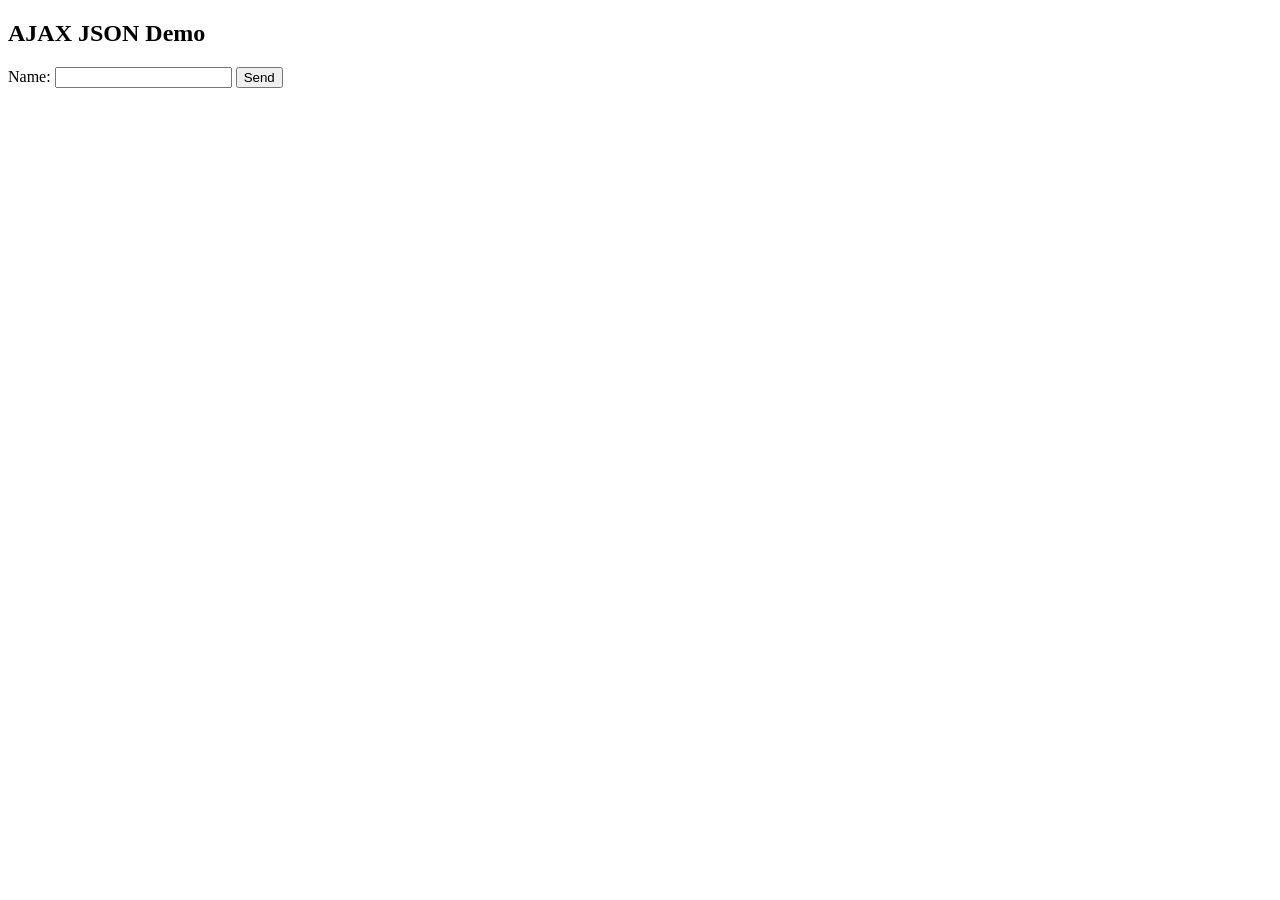
<file: my-project-hub/projects/json-php/index.html>
<!DOCTYPE html>
<html>
<body>
    <h2>AJAX JSON Demo</h2>
    <form id="myForm">
        Name: <input type="text" name="name" id="name">
        <button type="submit">Send</button>
    </form>
    <div id="result"></div>

    <script>
        const form = document.getElementById('myForm');
        form.addEventListener('submit', function(e) {
            e.preventDefault(); // stop page reload

            const name = document.getElementById('name').value;

            // Step: Send data using Fetch API
            fetch('process.php', {
                method: 'POST',
                headers: {'Content-Type': 'application/json'},
                body: JSON.stringify({name: name})
            })
            .then(response => response.json())
            .then(data => {
                // Show JSON response
                document.getElementById('result').innerHTML = 
                    JSON.stringify(data);
            });
        });
    </script>
</body>
</html>
</file>
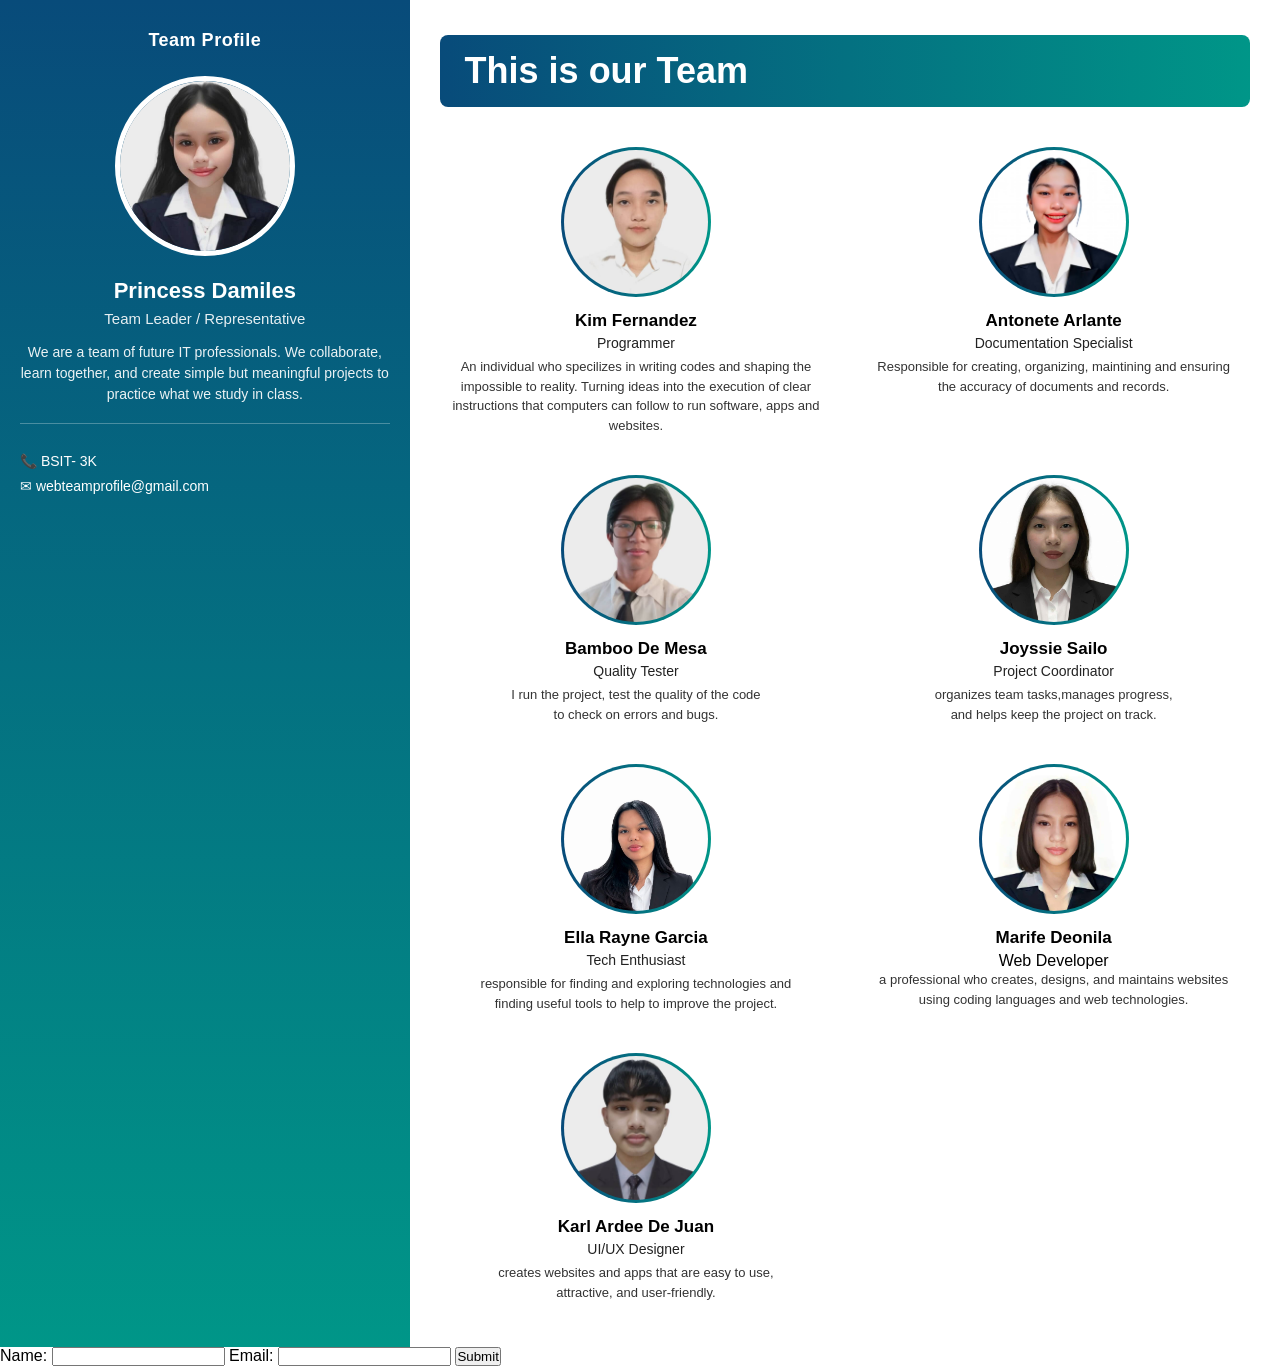
<file: my-project-hub/projects/team-profile/index.html>
<!DOCTYPE html>
<html lang="en">
<head>
  <meta charset="UTF-8">
  <meta name="viewport" content="width=device-width, initial-scale=1.0">
  <title>Meet Our Team</title>
  <link rel="stylesheet" href="style.css">
</head>
<body>

  <div class="page-wrapper">

    <!-- LEFT SIDEBAR / MAIN PROFILE -->
    <aside class="sidebar">
      <div class="logo-placeholder">Team Profile</div>
      <div class="main-profile">
        <img src="profile-main.jpg" alt="Team Leader">
        <h2>Princess Damiles</h2>
        <p class="role">Team Leader / Representative</p>
        <p class="bio">
          We are a team of future IT professionals. We collaborate, learn together, and create simple but meaningful projects to practice what we study in class.
        </p>
      </div>
      <div class="contact-info">
        <p>📞 BSIT- 3K </p>
        <p>✉ webteamprofile@gmail.com</p>
      </div>
    </aside>

    <!-- RIGHT / 8 TEAM MEMBERS -->
    <main class="team-section">
      <header class="main-header">
      <div class="header-banner">
  <h1>This is our Team</h1>
      </div>
</header>
      <div class="team-grid">

        <div class="team-card">
          <img src="profile-1.jpg" alt="Member">
          <h3>Kim Fernandez</h3>
          <p class="subhead">Programmer</p>
          <p class="desc">An individual who specilizes in writing codes and shaping the impossible to reality. Turning ideas into the execution of clear instructions that computers can follow to run software, apps and websites.</p>
        </div>
        <div class="team-card">
          <img src="profile-2.jpg" alt="Member">
          <h3>Antonete Arlante</h3>
          <p class="subhead">Documentation Specialist</p>
          <p class="desc">Responsible for creating, organizing, maintining and ensuring the accuracy of documents and records.</p>
        </div>
        <div class="team-card">
          <img src="profile-3.jpg" alt="Member">
          <h3>Bamboo De Mesa</h3>
          <p class="subhead">Quality Tester</p>
          <p class="desc">I run the project, test the quality of the code<br> to check on errors and bugs.</p>
        </div>
        <div class="team-card">
          <img src="profile-4.jpg" alt="Member">
          <h3>Joyssie Sailo</h3>
          <p class="subhead">Project Coordinator</p>
          <p class="desc">organizes team tasks,manages progress,<br> and helps keep the project on track.</p>
        </div>
        <div class="team-card">
          <img src="profile-5.jpg" alt="Member">
          <h3>Ella Rayne Garcia</h3>
          <p class="subhead">Tech Enthusiast</p>
          <p class="desc">responsible for finding and exploring technologies and <br>finding useful tools to help to improve the project.</p>
        </div>
        <div class="team-card">
          <img src="profile-6.jpg" alt="Member">
          <h3>Marife Deonila</h3>
          <p class="subhea">Web Developer</p>
          <p class="desc">a professional who creates, designs, and maintains websites<br> using coding languages and web technologies.</p>
        </div>
        <div class="team-card">
          <img src="profile-7.jpg" alt="Member">
          <h3>Karl Ardee De Juan </h3>
          <p class="subhead">UI/UX Designer</p>
          <p class="desc">creates websites and apps that are easy to use,<br> attractive, and user-friendly.</p>
        </div>
        

      </div>
    </main>

  </div>
</html>
<form method="POST" action="process.php">
  <label>Name:</label>
  <input type="text" name="username" required>
  <label>Email:</label>
  <input type="email" name="email" required>
  <button type="submit">Submit</button>
</form>
</body>
</html>
</file>
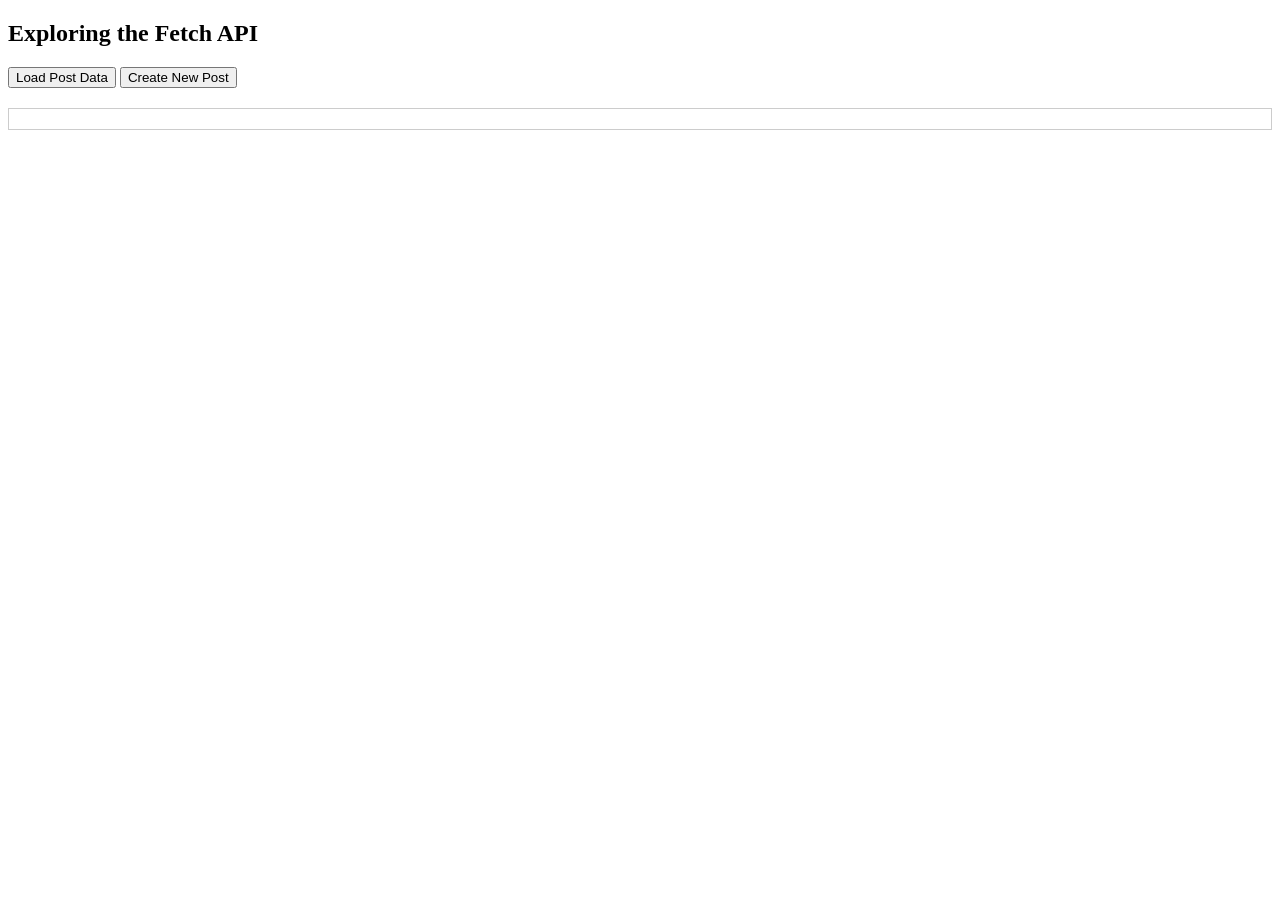
<file: my-project-hub/projects/fetch-api/fetch-demo.html>
<!DOCTYPE html>
<html lang="en">
<head>
    <meta charset="UTF-8">
    <meta name="viewport" content="width=device-width, initial-scale=1.0">
    <title>Fetch API Demo</title>
</head>
<body>
    <h2>Exploring the Fetch API</h2>
    <button id="loadData">Load Post Data</button>
    <button id="createPost">Create New Post</button>
    <div id="output" style="margin-top: 20px; border: 1px solid #ccc; padding: 10px;"></div>

    <script>
        // GET Request — Load Post Data
        document.getElementById("loadData").addEventListener("click", function() {
            const output = document.getElementById("output");
            output.innerHTML = "Loading...";

            fetch("https://jsonplaceholder.typicode.com/posts/1")
                .then(response => {
                    if (!response.ok) {
                        throw new Error(`HTTP error! Status: ${response.status}`);
                    }
                    return response.json();
                })
                .then(data => {
                    output.innerHTML = `
                        <strong>Post Title:</strong> Exploring the Fetch API<br><br>
                        <strong>Content:</strong> Creating the HTML File, Writing JavaScript Code, Experiment with POST Request
                    `;
                })
                .catch(error => {
                    output.innerHTML = `<span style="color:red;">Error: ${error.message}</span>`;
                });
        });

        // POST Request — Create New Post
        document.getElementById("createPost").addEventListener("click", function() {
            const output = document.getElementById("output");
            output.innerHTML = "Sending...";

            fetch("https://jsonplaceholder.typicode.com/posts", {
                method: "POST",
                headers: {
                    "Content-Type": "application/json"
                },
                body: JSON.stringify({
                    title: "My New Post",
                    body: "Learning Fetch API is fun!",
                    userId: 1
                })
            })
            .then(response => {
                if (!response.ok) {
                    throw new Error(`HTTP error! Status: ${response.status}`);
                }
                return response.json();
            })
            .then(data => {
                output.innerHTML = `
                    <strong>New Post Created!</strong><br>
                    Post ID: ${data.id}
                `;
            })
            .catch(error => {
                output.innerHTML = `<span style="color:red;">Error: ${error.message}</span>`;
            });
        });
    </script>
</body>
</html>
</file>
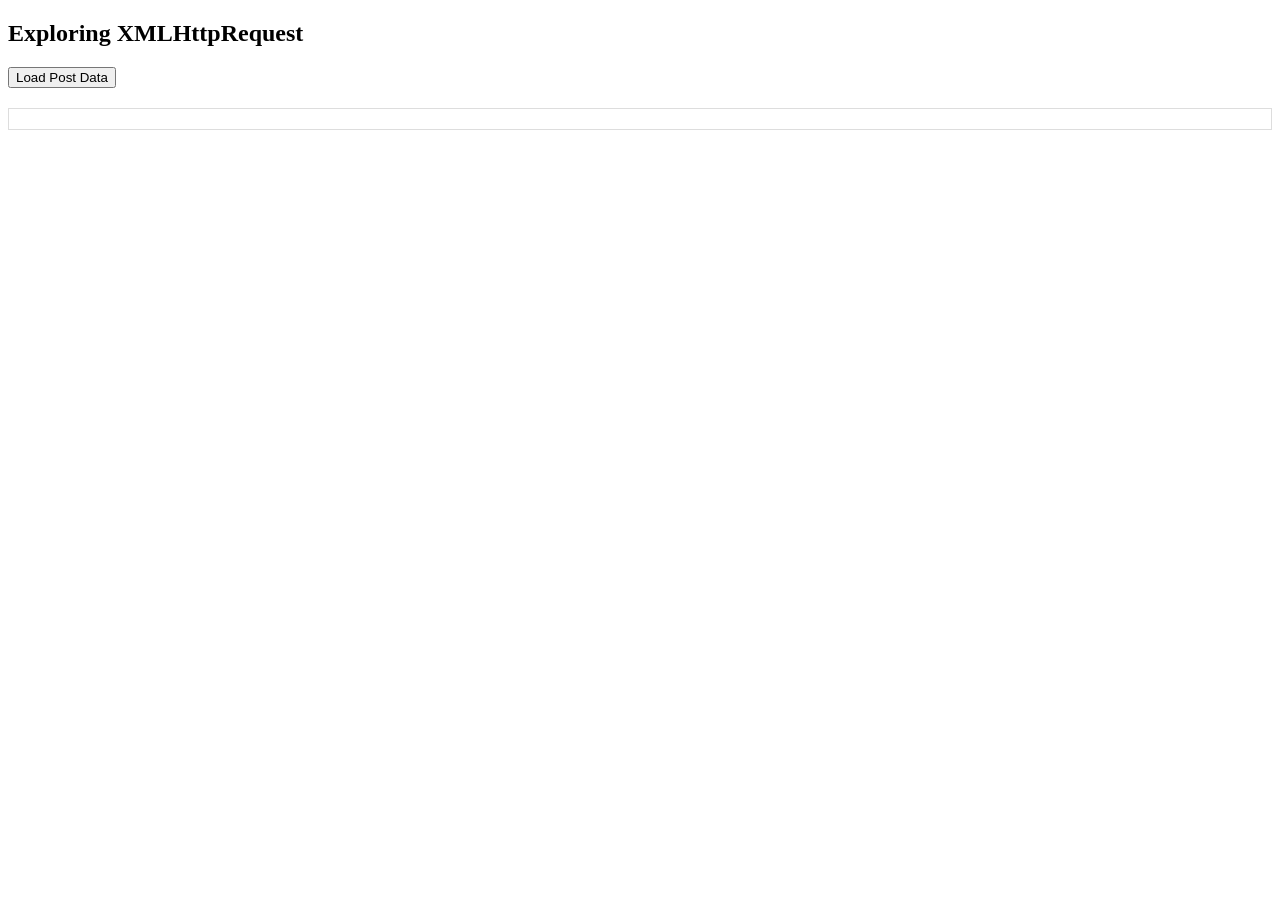
<file: my-project-hub/projects/xmlhttprequest/xhr-demo.html>
<!DOCTYPE html>
<html lang="en">
<head>
    <meta charset="UTF-8">
    <meta name="viewport" content="width=device-width, initial-scale=1.0">
    <title>XMLHttpRequest Lab</title>
</head>
<body>
    <h2>Exploring XMLHttpRequest</h2>
    <button id="loadData">Load Post Data</button>
    <div id="output" style="margin-top: 20px; border: 1px solid #ddd; padding: 10px;"></div>

    <script>
        document.getElementById("loadData").addEventListener("click", function() {
            const xhr = new XMLHttpRequest();

            xhr.onreadystatechange = function() {
                const output = document.getElementById("output");

                if (xhr.readyState === 4) {
                    if (xhr.status === 200) {
                        const data = {
                            title: "Exploring XMLHttpRequest",
                            body: "Creating the HTML File, Writing JavaScript Code,"
                        };

                        output.innerHTML = `
                            <strong>Post Title:</strong> ${data.title}<br><br>
                            <strong>Content:</strong> ${data.body}
                        `;
                    } else {
                        output.innerHTML = `<span style="color:red;">Error: ${xhr.status} - ${xhr.statusText}</span>`;
                    }
                }
            };

            xhr.open("GET", "https://jsonplaceholder.typicode.com/posts/1", true);
            xhr.send();
        });
    </script>
</body>
</html>
</file>
<file: my-project-hub/projects/team-profile/style.css>
*{
  margin: 0;
  padding: 0;
  box-sizing: border-box;
  font-family: 'Segoe UI', Arial, sans-serif;
}

body {
  background-color: #ffffff;
}

.page-wrapper {
  display: flex;
  min-height: 100vh;
}

.sidebar {
  width: 32%;
  background: linear-gradient(180deg, #084B7A 0%, #009688 100%);
  color: white;
  padding: 30px 20px;
  display: flex;
  flex-direction: column;
  align-items: center;
  text-align: center;
}

.logo-placeholder {
  font-weight: 600;
  font-size: 18px;
  margin-bottom: 25px;
  letter-spacing: 0.5px;
}

.main-profile img {
  width: 180px;
  height: 180px;
  border-radius: 50%;
  object-fit: cover;
  border: 5px solid white;
  margin-bottom: 18px;
}

.main-profile h2 {
  font-size: 22px;
  margin-bottom: 6px;
}

.role {
  font-size: 15px;
  opacity: 0.9;
  margin-bottom: 15px;
}

.bio {
  font-size: 14px;
  line-height: 1.5;
  opacity: 0.92;
  margin-bottom: 25px;
  padding-bottom: 18px;
  border-bottom: 1px solid rgba(255,255,255,0.3);
}

.contact-info {
  width: 100%;
  text-align: left;
  font-size: 14px;
  line-height: 1.8;
}

.team-section {
  width: 68%;
  padding: 35px 30px;
}

.team-section h1 {
  font-size: 36px;
  color: #084B7A;
  margin-bottom: 25px;
}

.team-grid {
  display: grid;
  grid-template-columns: repeat(2, 1fr);
  gap: 20px 25px;
}

.team-card {
  text-align: center;
  padding: 10px;
}

.team-card img {
  width: 110px;
  height: 110px;
  border-radius: 50%;
  object-fit: cover;
  border: 3px solid #ddd;
  margin-bottom: 10px;
}

.team-card h3 {
  font-size: 17px;
  color: #222;
  margin-bottom: 4px;
}

.subhead {
  font-size: 14px;
  color: #444;
  margin-bottom: 6px;
}

.desc {
  font-size: 13px;
  line-height: 1.4;
  color: #555;
}
/* --- NEW UPDATES --- */
.team-section h1 {
  color: #000000 !important;
}

.team-card h3 {
  color: #000000 !important;
}

.team-card .subhead {
  color: #222222;
}

.team-card .desc {
  color: #333333;
  line-height: 1.5;
}
/* Blue Banner for Header */
.main-header {
  width: 100%;
  margin-bottom: 30px;
}

.header-banner {
  background: linear-gradient(90deg, #084B7A, #009688);
  color: white;
  padding: 15px 25px;
  border-radius: 8px;
  width: 100%;
  box-sizing: border-box;
}

.header-banner h1 {
  color: white !important;
  font-size: 36px;
  margin: 0;
}
/* Blue gradient border around every picture */
.team-card img {
  border: 2px solid transparent !important;
  border-radius: 50% !important;
  background: linear-gradient(90deg, #084B7A, #009688) !important;
  background-origin: border-box !important;
  background-clip: border-box !important;
  padding: 1px !important;
  width: 150px;
  height: 150px;
  object-fit: cover;
}
</file>
